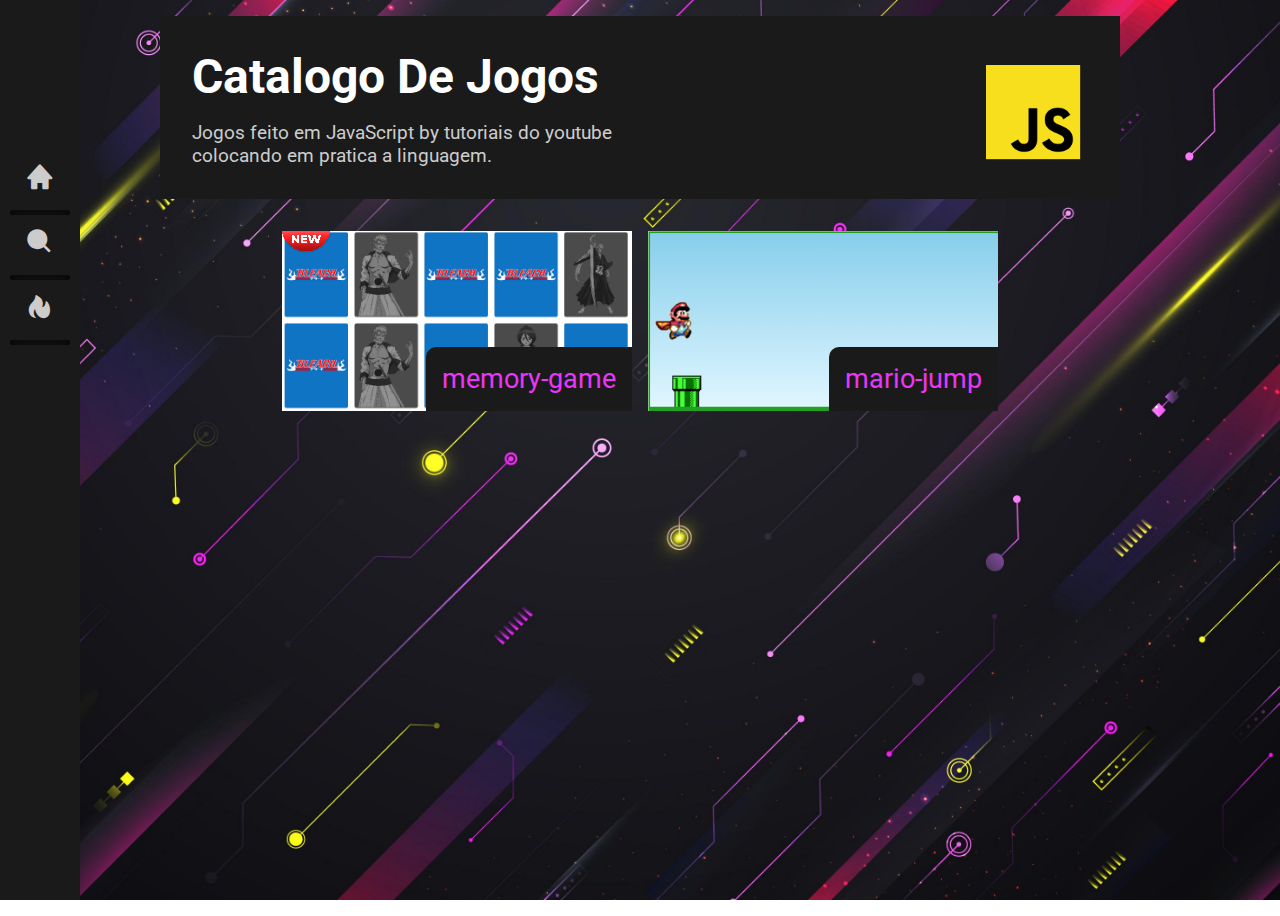
<file: index.html>
<!DOCTYPE html>
<html lang="en">

<head>
    <meta charset="UTF-8">
    <meta name="viewport" content="width=device-width, initial-scale=1.0">
    <title>will4games</title>
</head>

<link rel="preconnect" href="https://fonts.googleapis.com">
<link rel="preconnect" href="https://fonts.gstatic.com" crossorigin>
<link href="https://fonts.googleapis.com/css2?family=Roboto:ital,wght@0,300;0,400;0,500;0,700;1,500&display=swap"
    rel="stylesheet">

<link href='https://unpkg.com/boxicons@2.1.4/css/boxicons.min.css' rel='stylesheet'>
<link rel="stylesheet" href="./css/menu.css">
<link rel="stylesheet" href="./css/style.css">

<body>
    <section class="jogos">

        <div class="jogos-lista">

            <div class="jogos-titulo">
                <div class="info">
                    <h1>Catalogo de jogos</h1>
                    <p>Jogos feito em JavaScript by tutoriais do youtube colocando em pratica a linguagem.</p>
                </div>
                <div class="info-image">
                    <img src="./images/js.png" alt="js">
                </div>
            </div>

            <div class="jogos-container">
                <!-- catalogo de jogos gerado por js -->
            </div>
    </section>

    <script src="./script/add-menu.js"></script>
    <script src="./script/main.js"></script>
</body>

</html>
</file>
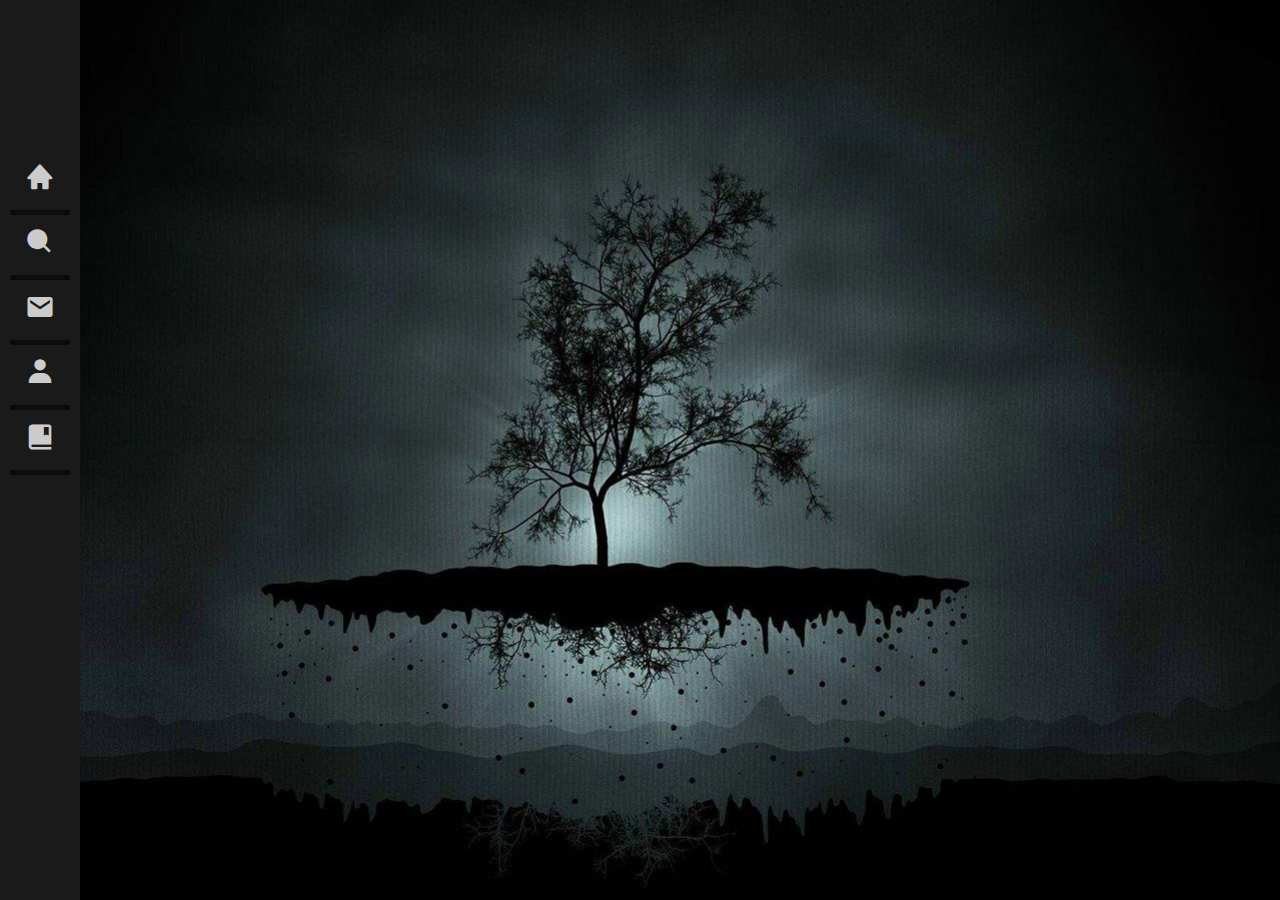
<file: componentes/navbar-tooltip/index.html>
<!DOCTYPE html>
<html lang="en">
<head>
    <meta charset="UTF-8">
    <meta name="viewport" content="width=device-width, initial-scale=1.0">
    <title>Tolltip</title>
    <link href='https://unpkg.com/boxicons@2.1.4/css/boxicons.min.css' rel='stylesheet'>
    <style>
        *{
            margin: 0;
            padding: 0;
            box-sizing: border-box;
        }
        body{
            background-image: url(arvore.jpg);
            background-size: cover;
            background-position: center;
            background-repeat: no-repeat;
            height: 100vh;
        }
        .navbar{
            position: absolute;
            bottom: 0;
            left: 0;
            height: 100%;
            width: 80px;
        }
        .navbar ul{
            height: 100%;
            width: 100%;
            background: #1a1a1a;
            display: flex;
            align-items: center;
            flex-flow: column wrap;
            padding-top: 150px;
            list-style-type: none;
        }
        .navbar ul li{
            height: 60px;
            width: 60px;
            margin-top: 5px;
            text-align: center;
            position: relative;
        }
        .navbar ul li a{
            text-decoration: none;
            color: #ccc;
            font-size: 30px;
            line-height: 50px;
            cursor: pointer;
            transition: .2s ease-out;
        }
        .navbar ul li:hover > a {
            color: #ff471a;
        }
        .navbar ul li::before{
            content: '';
            position: absolute;
            bottom: 0;
            left: 0;
            height: 5px;
            width: 100%;
            box-shadow: 0 0 7px #000 inset;
            border-radius: 50px;
        }
        .navbar ul li a::after{
            content: attr(data-text);
            position: absolute;
            left: 80px;
            top: -10px;
            background: #333;
            color: #fff;
            border-radius: 50px;
            padding: 5px 15px;
            font-family: Arial, Helvetica, sans-serif;
            font-weight: normal;
            display: none;
        }
        .navbar ul li::after{
            content: '';
            height: 15px;
            width: 15px;
            position: absolute;
            right: -30px;
            top: 13px;
            background: #333;
            transform: rotateZ(45deg);
            display: none;
        }
        .navbar ul li:hover::after{
            display: block;
        }
        .navbar ul li:hover a::after{
            display: block;
        }

        @media (max-width:550px) {
            .navbar{
                height: 60px;
                width: 100%;
            }
            .navbar ul{
                height: 70px;
                width: 100%;
                padding: 0;
            }
            .navbar ul li a::after{
                top: -75px;
                left: -8px;
            }
            .navbar ul li::after{
                top: -25px;
                left: 20px;
            }
            .navbar ul li:nth-child(5) a::after{
                left: -70px;
            }
        }
    </style>
</head>
<body>
    <div class="navbar">
        <ul>
            <li><a href="#" data-text="Home"><i class='bx bxs-home'></i></a></li>
            <li><a href="#" data-text="Search"><i class='bx bxs-search'></i></a></li>
            <li><a href="#" data-text="Account"><i class='bx bxs-envelope'></i></a></li>
            <li><a href="#" data-text="User"><i class='bx bxs-user' ></i></a></li>
            <li><a href="#" data-text="Contact"><i class='bx bxs-book-bookmark'></i></a></li>
        </ul>
    </div>
</body>
</html>
</file>
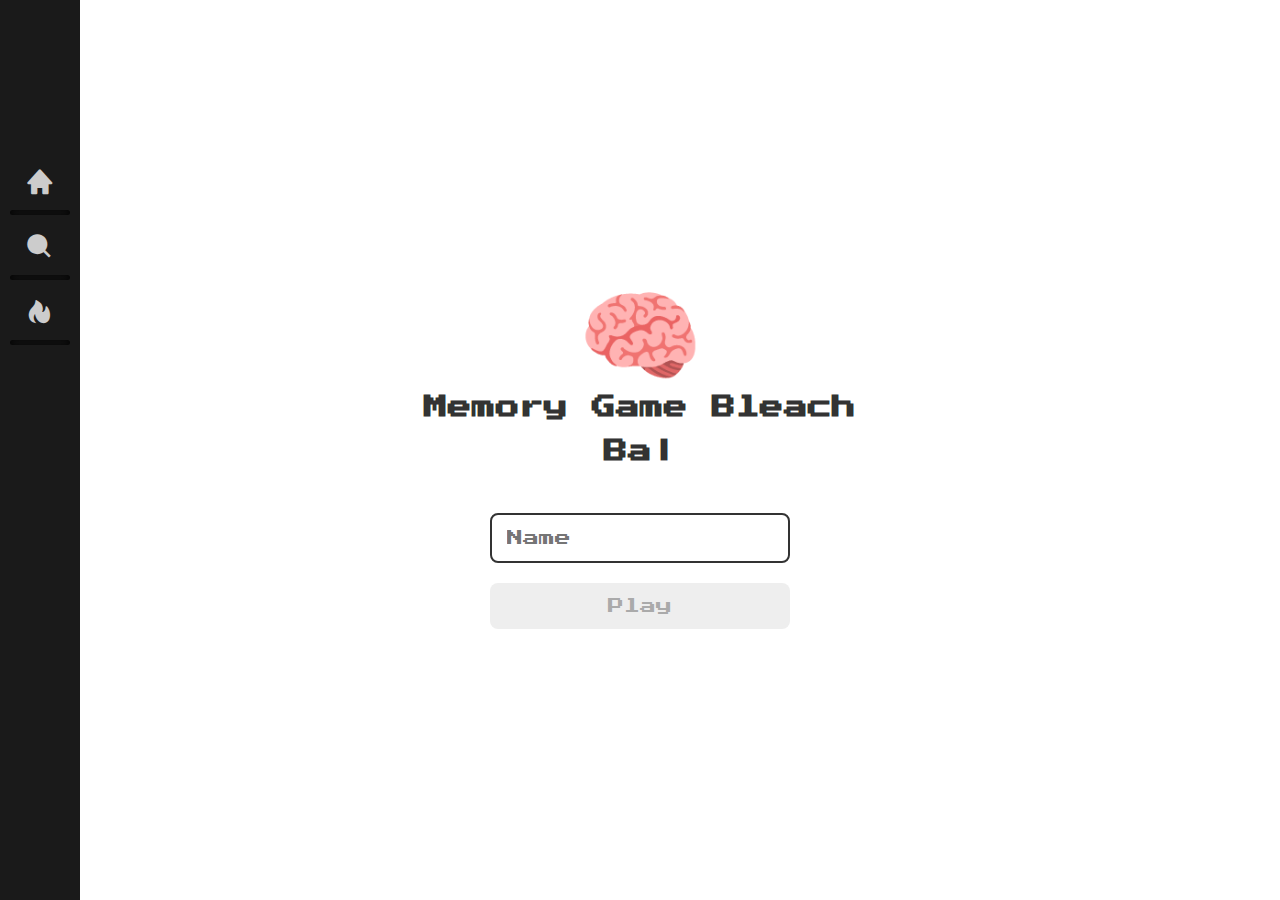
<file: jogos/memory-game/index.html>
<!DOCTYPE html>
<html lang="en">

<head>
    <meta charset="UTF-8">
    <meta http-equiv="X-UA-Compatible" content="IE=edge">
    <meta name="viewport" content="width=device-width, initial-scale=1.0">
    <title>Memory Game</title>

    <link href='https://unpkg.com/boxicons@2.1.4/css/boxicons.min.css' rel='stylesheet'>
    <link rel="stylesheet" href="../../css/menu.css">
    <link rel="stylesheet" href="./css/reset.css">
    <link rel="stylesheet" href="./css/login.css">

    <script defer src="./js/login.js"></script>
</head>

<body>

    <form class="login-form">
        <div class="login__header">
            <span>🧠</span>
            <h1>Memory Game Bleach</h1>
            <h2>Bankai!!</h2>
        </div>

        <input type="text" placeholder="Name" class="login__input">

        <button type="submit" class="login__button" disabled>Play</button>
    </form>

    <script src="../../script/add-menu.js"></script>
</body>

</html>
</file>
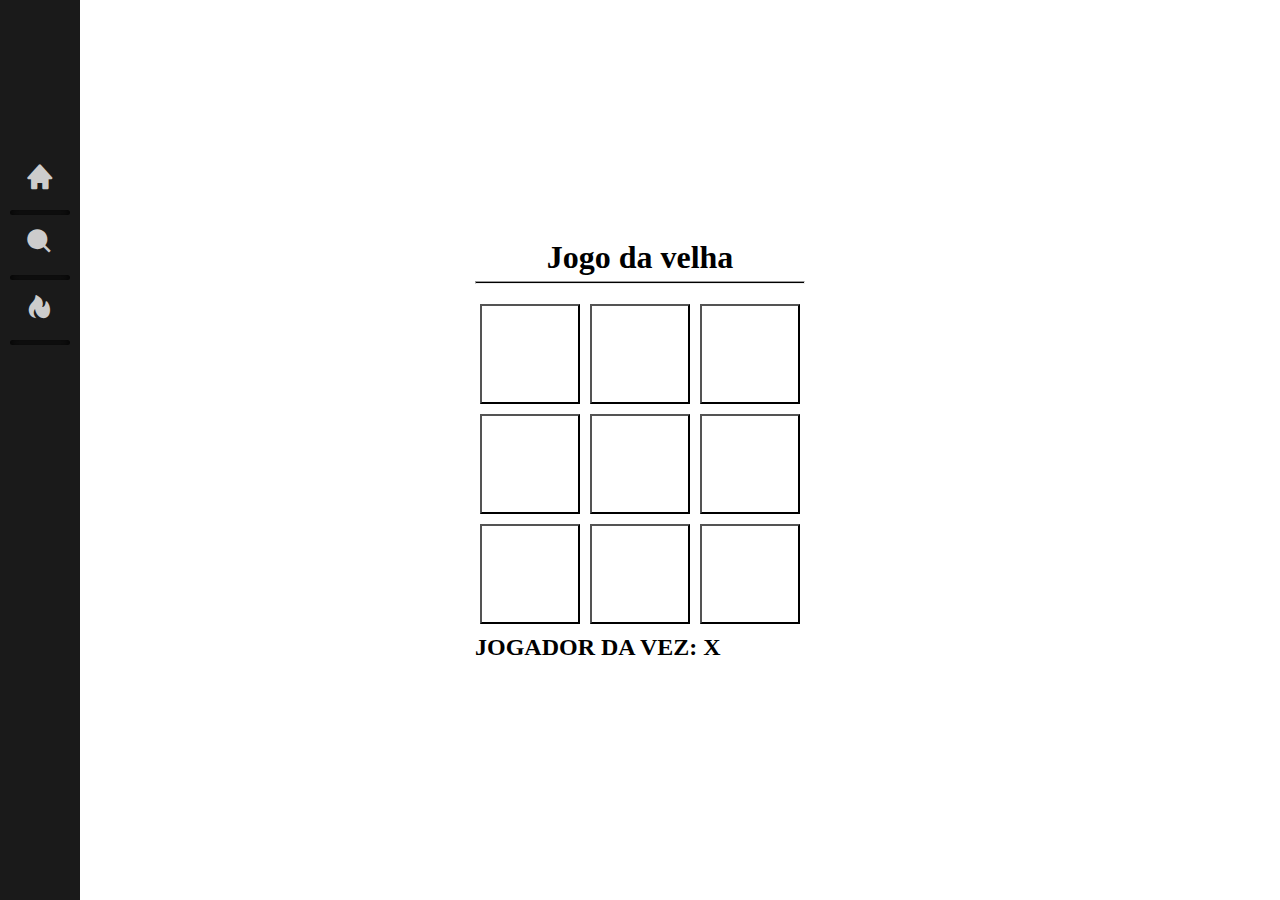
<file: jogos/jogo-velha/game.html>
<!DOCTYPE html>
<html lang="en">

<head>
    <meta charset="UTF-8">
    <meta name="viewport" content="width=device-width, initial-scale=1.0">
    <title>Jogo da velha</title>

    <!-- adicionar o css da barra de menu principal -->
    <link href='https://unpkg.com/boxicons@2.1.4/css/boxicons.min.css' rel='stylesheet'>
    <link rel="stylesheet" href="../../css/menu.css">
    <link rel="stylesheet" href="style.css">
</head>

<body>

    <main>
        <h1>Jogo da velha</h1>
        <hr />
        <div class="game">
            <button data-i="1"></button>
            <button data-i="2"></button>
            <button data-i="3"></button>
            <button data-i="4"></button>
            <button data-i="5"></button>
            <button data-i="6"></button>
            <button data-i="7"></button>
            <button data-i="8"></button>
            <button data-i="9"></button>
        </div>
        <h2 class="currentPlayer"></h2>
    </main>


    <!-- adicionar a barra de menu principal do site -->
    <script src="../../script/add-menu.js"></script>
    <script src="./script.js"></script>
</body>

</html>
</file>
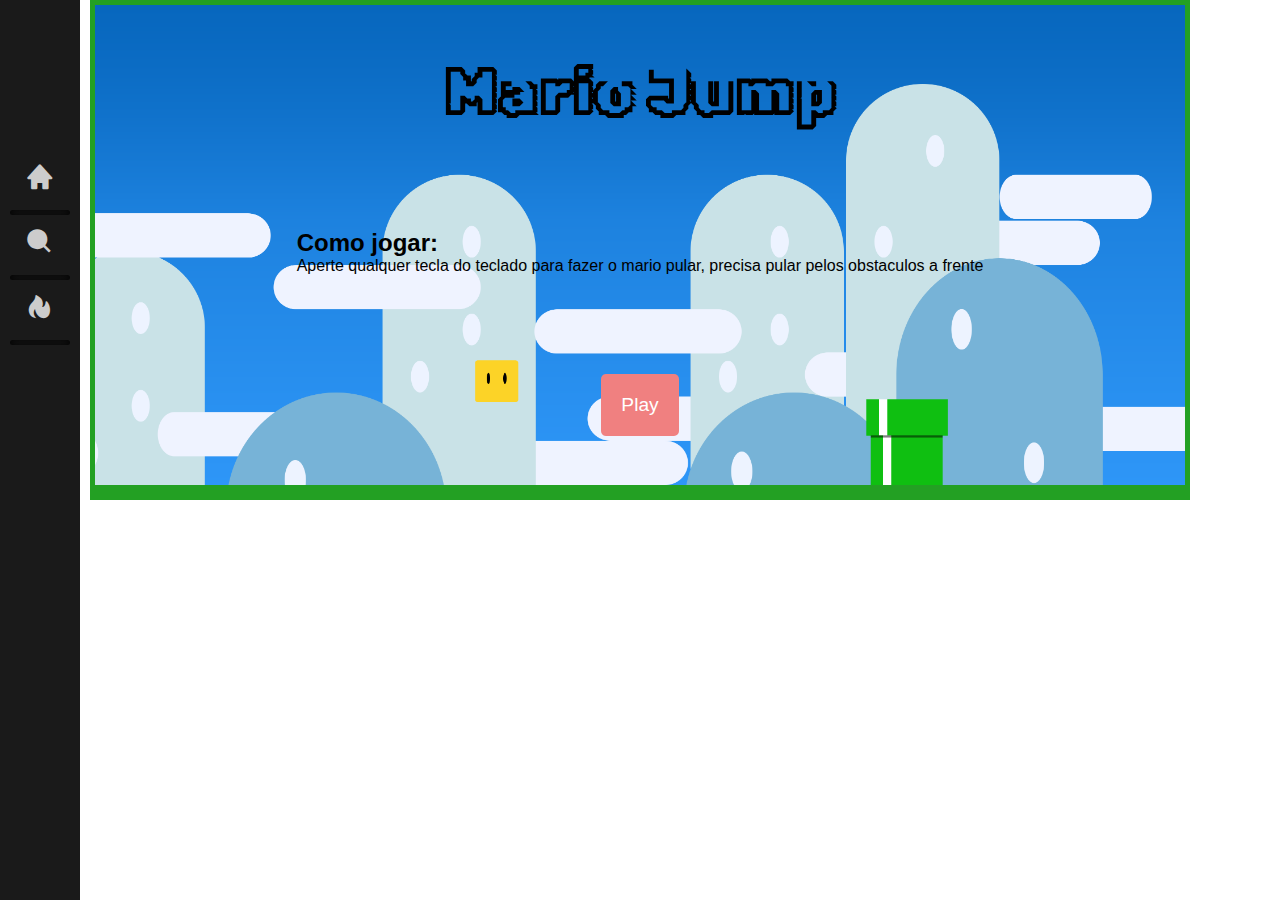
<file: jogos/mario-jump/game.html>
<!DOCTYPE html>
<html lang="en">

<head>
    <meta charset="UTF-8">
    <meta http-equiv="X-UA-Compatible" content="IE=edge">
    <meta name="viewport" content="width=device-width, initial-scale=1.0">
    <title>Mario Jump</title>

    <link href='https://unpkg.com/boxicons@2.1.4/css/boxicons.min.css' rel='stylesheet'>
    <link rel="stylesheet" href="../../css/menu.css">
    <link rel="stylesheet" href="./css/style.css">
</head>

<body>

    <audio src="./images/jumpaudio.mp3" id="jumpAudio"></audio>

    <div class="game-board">
        <section class="menu">
            <h1>Mario Jump</h1>

            <div>
                <h2>Como jogar:</h2>
                <p>Aperte qualquer tecla do teclado para fazer o mario pular, precisa pular pelos obstaculos a frente
                </p>
            </div>


            <button onclick="iniciarJogo()">Play </button>

            <audio autoplay loop class="audioPlayer">
                <source src="./images/music.mp3">
            </audio>
        </section>

        <section class="restart">

            <h1>Game over</h1>

            <p class="restart__pontos">0</p>

            <button class="restart__button" onclick="restartJogo()"><i class='bx bx-refresh'></i></button>
        </section>

        <h3 class="ponto">0</h3>
        <img src="./images/nuvens.gif" alt="nuvens" class="nuvens">
        <img src="./images/mario.gif" alt="mario" class="mario">
        <img src="./images/pipe.png" alt="pipe" class="pipe">
    </div>

    <script src="../../script/add-menu.js"></script>
    <script src="./js/script.js"></script>
</body>

</html>
</file>
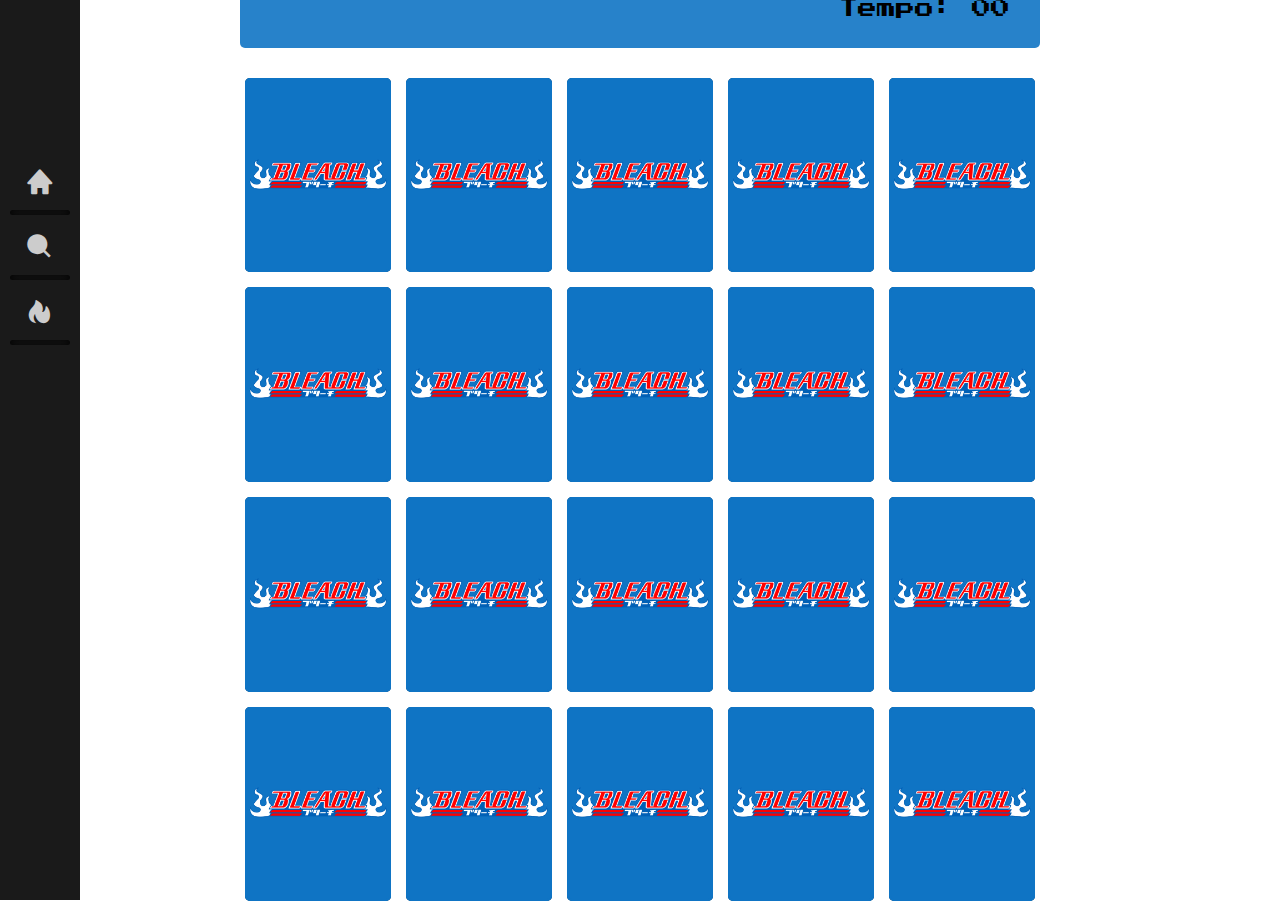
<file: jogos/memory-game/pages/game.html>
<!DOCTYPE html>
<html lang="en">

<head>
    <meta charset="UTF-8">
    <meta http-equiv="X-UA-Compatible" content="IE=edge">
    <meta name="viewport" content="width=device-width, initial-scale=1.0">
    <title>Memory Game</title>

    <link href='https://unpkg.com/boxicons@2.1.4/css/boxicons.min.css' rel='stylesheet'>
    <link rel="stylesheet" href="../../../css/menu.css">
    <link rel="stylesheet" href="../css/reset.css">
    <link rel="stylesheet" href="../css/game.css">

    <script defer src="../js/game.js"></script>
</head>

<body>

    <main>
        <header>
            <span class="player"></span>
            <span>Tempo: <span class="timer">00</span></span>
        </header>

        <div class="grid"></div>

    </main>

    <script src="../../../script/add-menu.js"></script>
</body>

</html>
</file>
<file: css/menu.css>
#navbar {
  position: fixed;
  bottom: 0;
  left: 0;
  height: 100%;
  width: 80px;
  z-index: 3;
}

#navbar ul {
  height: 100%;
  width: 100%;
  background: #1a1a1a;
  display: flex;
  align-items: center;
  flex-flow: column wrap;
  padding-top: 150px;
  list-style-type: none;
}

#navbar ul li {
  height: 60px;
  width: 60px;
  margin-top: 5px;
  text-align: center;
  position: relative;
}

#navbar ul li a {
  text-decoration: none;
  color: #ccc;
  font-size: 30px;
  line-height: 50px;
  cursor: pointer;
  transition: 0.2s ease-out;
}

#navbar ul li:hover > a {
  color: #ff471a;
}

#navbar ul li::before {
  content: "";
  position: absolute;
  bottom: 0;
  left: 0;
  height: 5px;
  width: 100%;
  box-shadow: 0 0 7px #000 inset;
  border-radius: 50px;
}

#navbar ul li a::after {
  content: attr(data-text);
  position: absolute;
  left: 80px;
  top: -10px;
  background: #333;
  color: #fff;
  border-radius: 50px;
  padding: 5px 15px;
  font-family: Arial, Helvetica, sans-serif;
  font-weight: normal;
  display: none;
}
#navbar ul li::after {
  content: "";
  height: 15px;
  width: 15px;
  position: absolute;
  right: -30px;
  top: 13px;
  background: #333;
  transform: rotateZ(45deg);
  display: none;
}
#navbar ul li:hover::after {
  display: block;
}
#navbar ul li:hover a::after {
  display: block;
}

@media (max-width: 550px) {
  .navbar {
    height: 60px;
    width: 100%;
  }
  .navbar ul {
    height: 70px;
    width: 100%;
    padding: 0;
  }
  .navbar ul li a::after {
    top: -75px;
    left: -8px;
  }
  .navbar ul li::after {
    top: -25px;
    left: 20px;
  }
  .navbar ul li:nth-child(5) a::after {
    left: -70px;
  }
}
</file>
<file: css/style.css>
* {
  margin: 0;
  padding: 0;
  box-sizing: border-box;
  font-family: "Roboto", serif;
}

body {
  background-image: url(../images/bg.jpg);
  background-size: cover;
  background-position: center;
  background-attachment: fixed;
  height: 100vh;
}

.jogos-lista {
  width: 100%;
  max-width: 1200px;
  margin: 0 auto;
  /* overflow-y: scroll; */
  /* background-color: red; */
}

.jogos-lista .jogos-titulo {
  display: grid;
  grid-template-columns: 1fr 1fr;
  padding: 2rem;
  width: 80%;
  margin: 1rem auto;
  background: #1a1a1a;
}

.jogos-lista .jogos-titulo h1 {
  font-size: 3rem;
  color: #fff;
  text-transform: capitalize;
}

.jogos-lista .jogos-titulo p {
  color: #ccc;
  /* width: 30ch; */
  margin-top: 1rem;
  font-size: 1.2rem;
}

.jogos-lista .jogos-titulo .info-image {
  display: flex;
  align-items: center;
  justify-content: flex-end;
}

.jogos-lista .jogos-titulo .info-image img {
  display: block;
  width: 100%;
  max-width: 110px;
  align-self: flex-end;
}

.jogos-container {
  display: flex;
  align-items: center;
  justify-content: center;
  gap: 1rem;
  flex-wrap: wrap;
  flex-flow: row-reverse;
  max-width: 1200px;
  width: 100%;
  margin: 2rem auto;
  position: relative;
}

.jogos-container .jogo {
  max-width: 380px;
  position: relative;
}

.jogos-container .jogo:last-child::after {
  content: url(../images/new.png);
  display: block;
  width: 48px;
  height: 48px;
  position: absolute;
  top: -22px;
  left: -8px;
}

.jogos-container .jogo a img {
  display: block;
  width: 350px;
  height: 180px;
  object-fit: cover;
  object-position: left bottom;
}

.jogos-container .jogo a:hover p {
  padding: 1.3rem;
}

.jogos-container .jogo p {
  position: absolute;
  bottom: 0;
  right: 0;
  display: block;
  font-size: 1.7rem;
  padding: 1rem;
  background: #1a1a1a;
  color: #ea36fb;
  border-radius: 10px 0 0 0;
  transition: all 0.2s linear;
}
</file>
<file: jogos/memory-game/css/login.css>
.login-form{
    display: flex;
    flex-direction: column;
    align-items: center;
    justify-content: center;
    height: 100vh;
    gap: 20px;
}

.login__header{
    display: flex;
    align-items: center;
    flex-direction: column;
    justify-content: center;
    margin-bottom: 30px;
}

.login__header span{
    font-size: 100px;
}

.login__header h1{
    color: #333;
    font-size: 1.5em;
}

.login__header h2{
    color: #333;
    margin-top: .8em;
}

.login__input{
    border: 2px solid #333;
    border-radius: 8px;
    color: #333;
    font-size: 1em;
    max-width: 300px;
    width: 100%;
    outline: none;
    padding: 15px;
}

.login__button {
    background-color: #ee665c;
    border-radius: 8px;
    color: white;
    padding: 15px;
    font-size: 1em;
    cursor: pointer;
    max-width: 300px;
    width: 100%;
}

.login__button:disabled{
    background-color: #eee;
    color: #aaa;
    cursor: auto;
}
</file>
<file: jogos/jogo-velha/style.css>
*{
    margin: 0;
    padding: 0;
    box-sizing: border-box;
    font-family: cursive;
}

body{
    height: 100vh;
    display: flex;
    align-items: center;
    justify-content: center;
    background-image: #f7f7f7;
}

main{
    display: flex;
    flex-direction: column;
    gap: 5px;
}

h1{
    text-align: center;
}

hr{
    font-weight: bold;
    height: 3px;
    background: black;
    margin-bottom: 10px;
}

.game{
    display: grid;
    grid-template-columns: 1fr 1fr 1fr;
}

.game button {
    width: 100px;
    height: 100px;
    margin: 5px;
    cursor: pointer;
    font-size: 50px;
    background: white;
}
</file>
<file: jogos/mario-jump/css/style.css>
@import url('https://fonts.googleapis.com/css2?family=Rubik+Iso&display=swap');

*{
    margin: 0;
    padding: 0;
    box-sizing: border-box;
}

.game-board{
    max-width: 1100px;
    min-width: 800px;
    height: 500px;
    border: 5px solid rgb(35, 160, 35);
    border-bottom: 15px solid rgb(35, 160, 35);
    margin: 0 auto;
    position: relative;
    overflow: hidden;
    background: linear-gradient(#87ceeb, #e0f6ff);
}

.ponto{
    font-family: 'Rubik Iso', cursive;
    font-size: 3rem;
    position: absolute;
    right: 10px;
    z-index: 1;
}

.nuvens{
    position: absolute;
    top: 10px;
    width: 170px;
    animation: clouds-animation 32s infinite linear;
}

@keyframes clouds-animation {
    from{
        right: -550px;
    }

    to{
        right: 100%;
    }
}

.pipe {
    position: absolute;
    bottom: 0;
    width: 80px;
}

@keyframes pipe-animation {
    from{
        right: -80px;
    }

    to{
        right: 100%;
    }
}

.mario{
    width: 150px;
    position: absolute;
    bottom: 0;
    transform: rotateY(180deg);
    margin-bottom: -16px;
}

.jump{
    animation: jump 500ms ease-out;
}

@keyframes jump {
    0%{
        bottom: 0;
    }

    40%{
        bottom: 180px;
    }

    50%{
        bottom: 180px;
    }

    60%{
        bottom: 180px;
    }

    100%{
        bottom: 0;
    }
}


.menu{
    position: absolute;
    bottom: 0;
    left: 0;
    width: 100%;
    height: 100%;

    background-color: lightgreen;

    z-index: 2;

    display: flex;
    flex-direction: column;
    align-items: center;
    justify-content: space-around;

    font-family: 'Rubik Iso', cursive;

    background-image: url('../images/paisagem.png');
    background-size: cover;

}

@keyframes saidaMenu {
    0%{
        bottom: 0;
    }

    10%{
        bottom: 10%;
    }

    20%{ 
        bottom: 0;
    }

    100%{
        bottom: 100%;
    }
}

.off{
    display: none;
}

.menu h1{
    font-size: 4em;
}

.menu div{
    font-family: Verdana, Geneva, Tahoma, sans-serif;
}

.menu button{
    padding: 20px;
    border: none;
    outline: none;
    border-radius: 5px;
    background-color: lightcoral;
    color: white;
    font-size: 1.2em;
    cursor: pointer;
}

.menu button:hover{
    color: green;
    background-color: lightcoral;
    box-shadow: 0px 2px 23px 2px rgba(0,0,0,0.75);
}

.restart{
    position: relative;
    width: 50%;
    height: 100%;
    border: 2px solid red;
    background-image: url('../images/background\ montranha.jpg');
    background-size: cover;
    background-repeat: no-repeat;
    background-position: bottom;
    margin: auto;
    display: flex;
    flex-direction: column;
    align-items: center;
    justify-content: space-evenly;
    z-index: 2;
    display: none;
}

.restart h1{
    font-size: 4em;
}

.restart__pontos{
    font-family: 'Rubik Iso', cursive;
    font-size: 4rem;
}

.restart__button{
    height: 60px;
    width: 60px;
    background-color: rgb(255, 20, 20);
    border-radius: 5px;
    border: 1px solid red;
    outline: none;
    cursor: pointer;
}

.restart__button .bx-refresh{
    font-size: 3em;
}
</file>
<file: jogos/memory-game/css/game.css>
main{
    display: flex;
    flex-direction: column;
    gap: 30px;
    width: 100%;
    height: 100vh;
    align-items: center;
    justify-content: center;
    padding: 20px 20px 50px;
}

header {
    display: flex;
    align-items: center;
    justify-content: space-between;
    width: 100%;
    max-width: 800px;
    padding: 30px;
    border-radius: 5px;
    background-color: rgba(15, 116, 196, 0.9);
    font-size: 1.2em;
}

.grid{
    display: grid;
    grid-template-columns: repeat(5, 1fr);
    gap: 15px;
    width: 100%;
    max-width: 790px;
    margin: 0 auto;
}

.card{
    aspect-ratio: 3/4;
    width: 100%;
    background-color: #333;
    border-radius: 5px;
    position: relative;
    transition: all 400ms ease;
    transform-style: preserve-3d; /* preservar um corpotamento de 3d */
}

.face{
    width: 100%;
    height: 100%;
    position: absolute;
    border: 2px solid rgba(15, 116, 196, 1);
    border-radius: 5px;
    background-size: contain;
    background-repeat: no-repeat;
    background-position: center;      
    background-color: rgba(15, 116, 196, 1);
    transition:  all 400ms ease;
}

.front{
    transform: rotateY(180deg);
}

.back{
    background-image: url('../images/bleach.png');
    backface-visibility: hidden; /* escoder a parte de tras do elemento */
}

.reveal-card{
    transform: rotateY(180deg);
}

.disabled-card{
    filter: saturate(0);
    opacity: 0.5;
}
</file>
